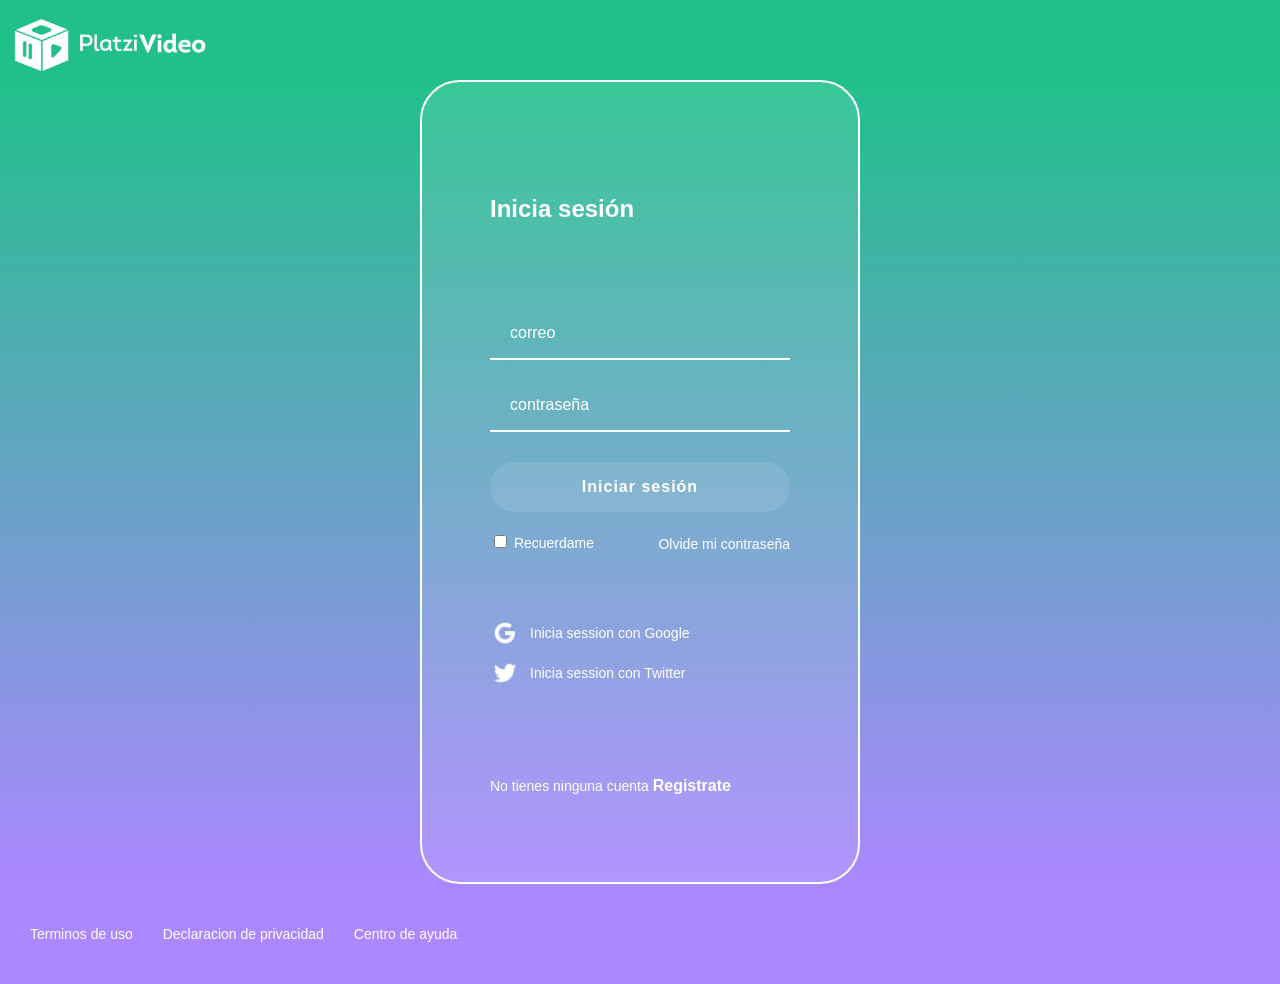
<file: iniciar-sesion.html>
<!DOCTYPE html>
<html lang="en">

<head>
  <meta charset="UTF-8">
  <meta name="viewport" content="width=device-width, initial-scale=1">
  <link href="https://fonts.googleapis.com/css?family=Muli&display=swap">
  <title>Iniciar sesion</title>
  <link rel="stylesheet" href="./styles/style.css">
</head>

<body>
  <header class="header">
    <img class="header__img" src="./images/logo-platzi-video-BW2.png" alt="">
  </header>

  <section class="login">
    <section class="login__container">
      <h2>Inicia sesión</h2>
      <form class="login__container--form">
        <input class="input" type="text" placeholder="correo">
        <input class="input" type="password" placeholder="contraseña">
        <button class="button">Iniciar sesión</button>
        <div class="login__container--remember-me">
          <label>
            <input type="checkbox" id="cbox1" value="checkbox"> Recuerdame
          </label>
          <a href="/">Olvide mi contraseña</a>
        </div>
      </form>
      <section class="login__container--social-media">
        <div>
          <img src="./icons/google-icon.png" alt="Google">Inicia session con Google
        </div>
        <div>
          <img src="./icons/twitter-icon.png" alt="Google">Inicia session con Twitter
        </div>
      </section>
      <p class="login__container--register">No tienes ninguna cuenta <a href="registrar.html">Registrate</a></p>
    </section>
  </section>
  <footer class="footer">
    <a href="/">Terminos de uso</a>
    <a href="/">Declaracion de privacidad</a>
    <a href="/">Centro de ayuda</a>
  </footer>
</body>

</html>
</file>
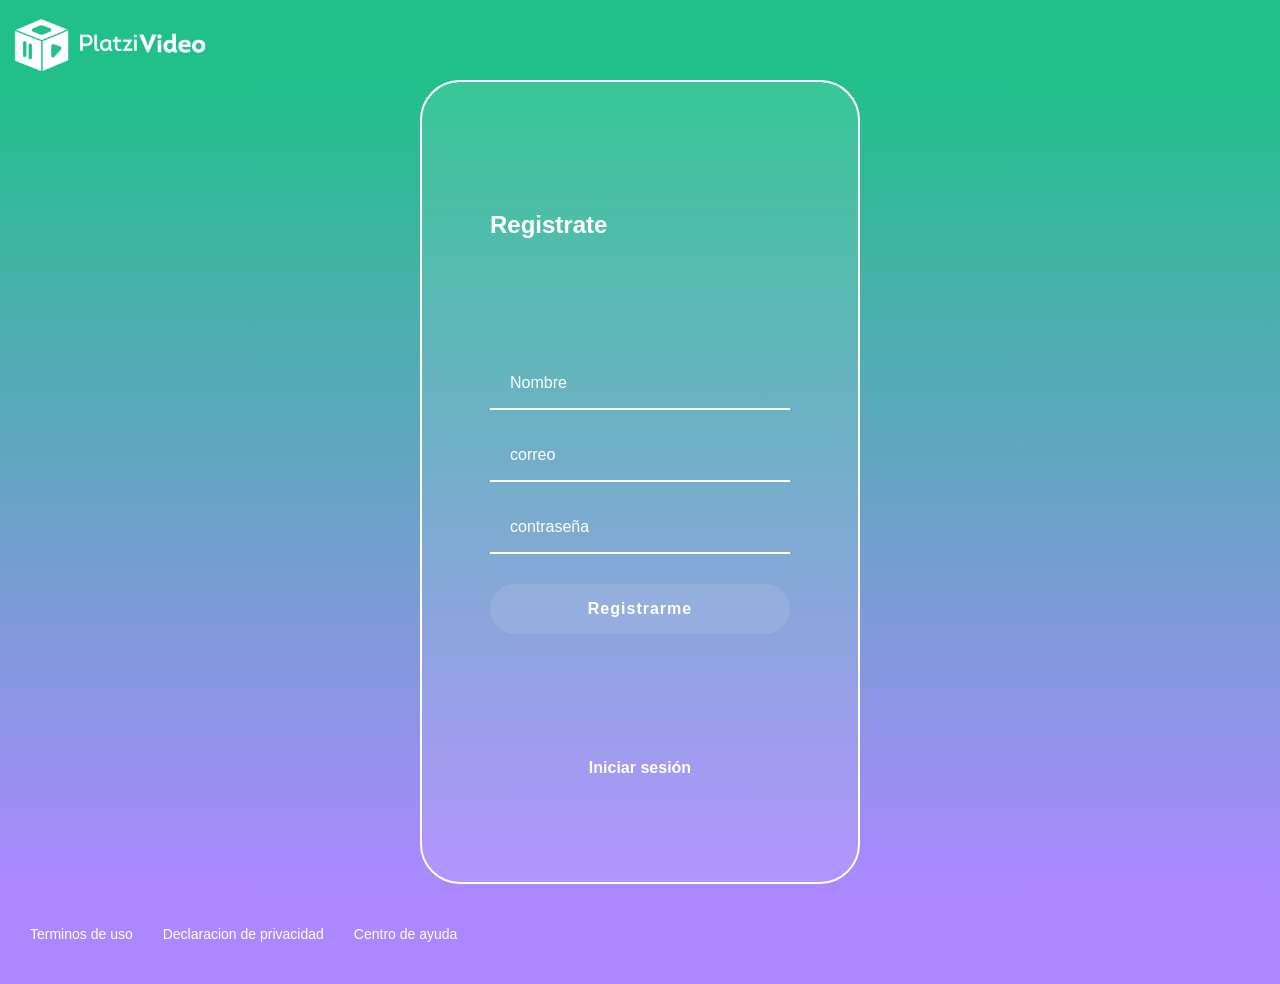
<file: registrar.html>
<!DOCTYPE html>
<html lang="en">

<head>
  <meta charset="UTF-8">
  <meta name="viewport" content="width=device-width, initial-scale=1.0">
  <link href="https://fonts.googleapis.com/css?family=Muli&display=swap">
  <title>Registrar</title>
  <link rel="stylesheet" href="./styles/style.css">
</head>

<body>
  <header class="header">
    <img class="header__img" src="./images/logo-platzi-video-BW2.png" alt="">
  </header>

  <section class="login">
    <section class="login__container">
      <h2>Registrate</h2>
      <form class="login__container--form">
        <input class="input" type="text" placeholder="Nombre">
        <input class="input" type="text" placeholder="correo">
        <input class="input" type="password" placeholder="contraseña">
        <button class="button">Registrarme</button>
      </form>
      <p class="login__container--iniciar"><a href="/">Iniciar sesión</a></p>
    </section>
  </section>
  <footer class="footer">
    <a href="/">Terminos de uso</a>
    <a href="/">Declaracion de privacidad</a>
    <a href="/">Centro de ayuda</a>
  </footer>
</body>

</html>
</file>
<file: styles/style.css>
body{
  margin: 0px;
  background-color: #21c08b;
  font-family: 'Muli', sans-serif;

}
.header{
  width: 100%;
  height: 80px;
  background-color: #21c08b;
  display: flex;
  justify-content: space-between;
  align-items: center;
}
.header__img {
  width: 200px;
  margin-top: 10px;
  margin-left: 10px;
}
.login{
  background: linear-gradient(#21c08b, #AB88FF);
  display: flex;
  align-items: center;
  justify-content: center;
  flex-direction: column;
  padding: 0px 30px;
  min-height: calc(100vh - 200px);
}

.login__container{
  background-color: rgba(255, 255, 255, 0.1);
  border: 2px solid white;
  border-radius: 40px;
  color: white;
  padding: 60px 68px 40px;
  min-height: 700px;
  width: 300px;
  display: flex;
  justify-content: space-around;
  flex-direction: column;
}
.login__container--form{
  display: flex;
  flex-direction: column;
}
.login__container--form label{
  font-size: 14px;
}
.login__container--remember-me {
  color: white;
  display: flex;
  justify-content: space-between;
  margin-top: 10px;
}
.login__container--remember-me a{
  color: white;
  font-size: 14px;
  text-decoration: none;
  margin-top: 4px;
}
.login__container--remember-me a:hover{
  text-decoration: underline;
}

.login__container--social-media div{
  display: flex;
  align-items: center;
  font-size: 14px;
  margin-bottom: 10px;
}

.login__container--social-media > div > img{
    width: 30px;
    margin-right: 10px;
}
.login__container--register {
  font-size: 14px;
}
.login__container--register a{
  font-size: 16px;
  color: white;
  font-weight: bold;
  text-decoration: none;
}
.login__container--register a:hover{
  text-decoration: underline;
}
.input{
  background-color: transparent;
  border-left: 0px;
  border-top: 0px;
  border-right: 0px;
  border-bottom: 2px solid white;
  font-family: 'Muli', sans-serif;
  font-size: 16px;
  margin-bottom: 20px;
  padding: 0px 20px;
  outline: none;
  height: 50px;
}
::placeholder{
  color: white;
}
.button{
  background-color: rgba(255, 255, 255, 0.1);
  border: none;
  border-radius: 25px;
  color: white;
  cursor: pointer;
  font-size: 16px;
  font-weight: bold;
  font-family: 'Muli', sans-serif;
  height: 50px;
  letter-spacing: 1px;
  outline: none;
  margin: 10px 0px;
}
.footer {
  display: flex;
  align-items: center;
  height: 100px;
  width: 100%;
  background-color: #AB88FF;
}
.footer a {
  cursor: pointer;
  font-size: 14px;
  color: white;
  padding-left: 30px;
  text-decoration: none;
}
.footer a:hover{
  text-decoration: underline;
}

/*esta parte son los estilos exclusivos de registar*/
.login__container--iniciar a{
  font-size: 16px;
  color: white;
  font-weight: bold;
  text-decoration: none;
  display: flex;
  justify-content: center;
}
.login__container--iniciar a:hover{
  text-decoration: underline;
}

@media only screen and (max-width: 600px){
  .login__container{
    background-color: transparent;
    border: none;
    padding: 0px;
    width: 100%;
  }
  .footer{
    align-items: flex-start;
    flex-direction: column;
  }
}
</file>
